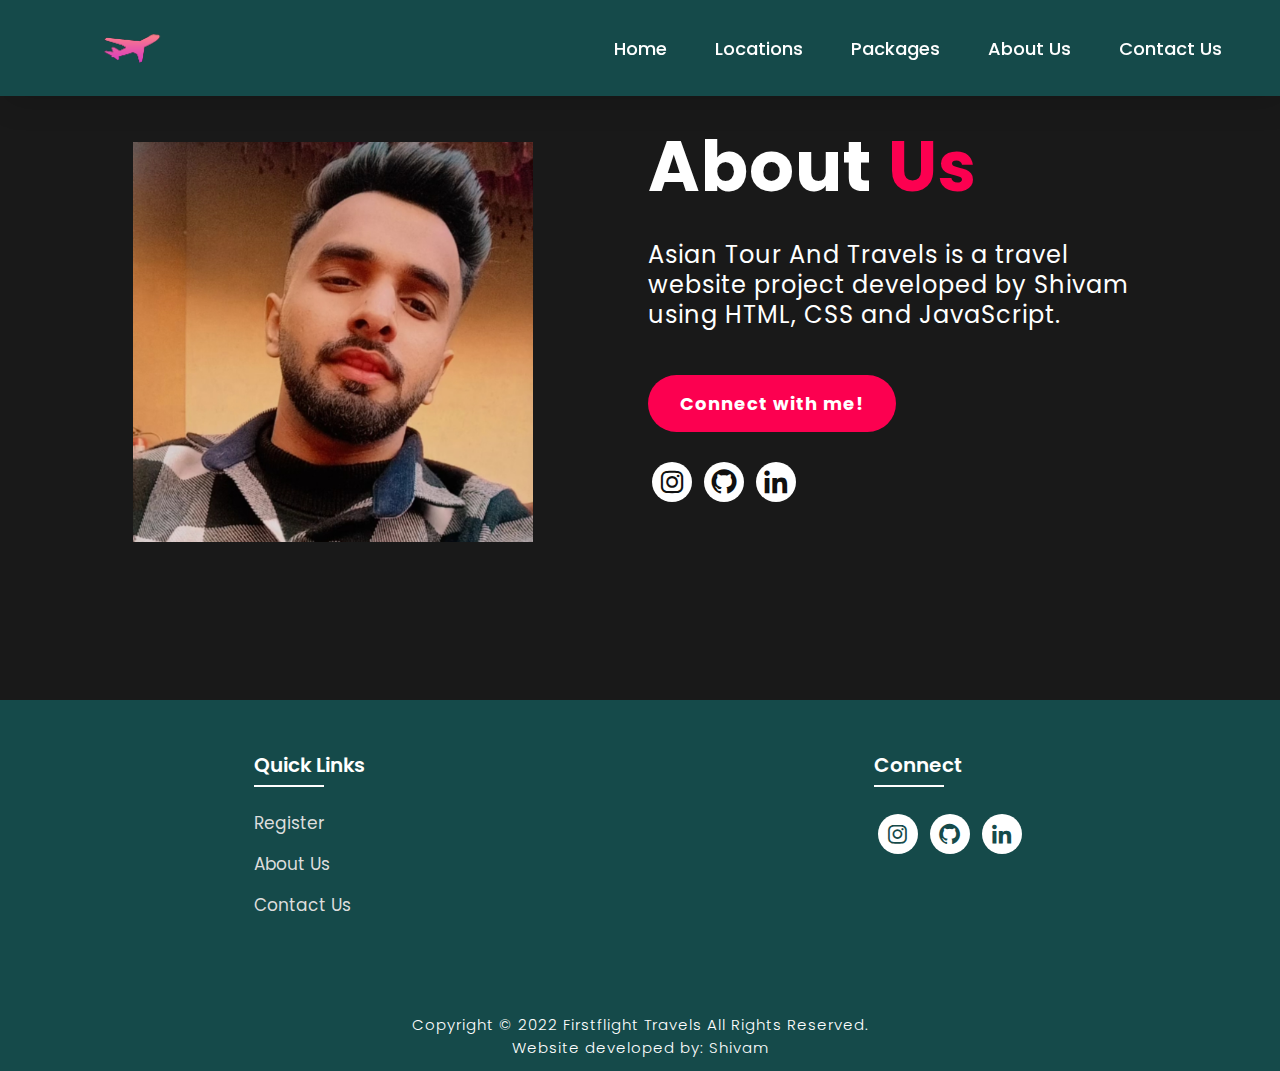
<file: about.html>
<!DOCTYPE html>
<html lang="en">

<head>
    <meta charset="UTF-8">
    <meta http-equiv="X-UA-Compatible" content="IE=edge">
    <meta name="viewport" content="width=device-width, initial-scale=1.0">
    <title>About Us</title>
    <link rel="icon" href="./files/logo.png">
    <link rel="stylesheet" type="text/css" href="css/style.css">
    <link rel="preconnect" href="https://fonts.googleapis.com">
    <link rel="preconnect" href="https://fonts.gstatic.com" crossorigin>
    <link href="https://fonts.googleapis.com/css2?family=Paytone+One&family=Poppins:wght@100;200;300;400;500;600;700;800;900&display=swap" rel="stylesheet">
    <link rel="stylesheet" href="https://unpkg.com/boxicons@latest/css/boxicons.min.css">

</head>

<body class="aboutbody">
    <nav>
        <img src="./files/logo.png" class="logo" alt="Logo" title="FirstFlight Travels">

        <ul class="navbar">
            <li>
                <a href="./index.html">Home</a>
                <a href="./index.html#locations">Locations</a>
                <a href="./index.html#package">Packages</a>
                <a href="./about.html">About Us</a>
                <a href="./contact.html">Contact Us</a>
            </li>
        </ul>
    </nav>

    <section class="about">
        <div class="main">

            <img style="margin-top:5vw ;" src="./files/logo2.jpeg" alt="My Photo">
            <div class="abt-text">
                <h1>About <span>Us</span></h1>
                <p>Asian Tour And Travels is a travel website project developed by Shivam using HTML, CSS and JavaScript.</p>
                <a href="https://www.instagram.com/l___oser_?igsh=MWh3YW9ndjhkdzExdw==" class="connectbtn" target="_blank">Connect with me!</a>

                <div class="connect-section">

                    <div class="social-icons">
                        <a href="https://www.instagram.com/l___oser_?igsh=MWh3YW9ndjhkdzExdw==" target="_blank"><i class='bx bxl-instagram' ></i></a>
                        <a href="https://github.com/Shivam10212001" target="_blank"><i class='bx bxl-github'></i></a>
                        <a href="https://www.linkedin.com/in/shivam-rana-1b92a02a5?utm_source=share&utm_campaign=share_via&utm_content=profile&utm_medium=android_app" target="_blank"><i class='bx bxl-linkedin' ></i></a>
                    </div>
                </div>
            </div>


        </div>


    </section>


    <!-- Footer -->

    <!-- Footer -->

    <section class="footer">
        <div class="foot">
            <div class="footer-content">

                <div class="footlinks">
                    <h4>Quick Links</h4>
                    <ul>
                        <li><a href="./register.html">Register</a></li>
                        <li><a href="./about.html">About Us</a></li>
                        <li><a href="./contact.html">Contact Us</a></li>
                    </ul>
                </div>

                <div class="footlinks">
                    <h4>Connect</h4>
                    <div class="social">
                        <a href="https://www.instagram.com/l___oser_?igsh=MWh3YW9ndjhkdzExdw==" target="_blank"><i class='bx bxl-instagram' ></i></a>
                        <a href="https://github.com/Shivam10212001" target="_blank"><i class='bx bxl-github'></i></a>
                        <a href="https://www.linkedin.com/in/shivam-rana-1b92a02a5?utm_source=share&utm_campaign=share_via&utm_content=profile&utm_medium=android_app" target="_blank"><i class='bx bxl-linkedin' ></i></a>

                    </div>
                </div>

            </div>
        </div>

        <div class="end">
            <p>Copyright © 2022 Firstflight Travels All Rights Reserved.<br>Website developed by: Shivam</p>
        </div>
    </section>

</body>

</html>
</file>
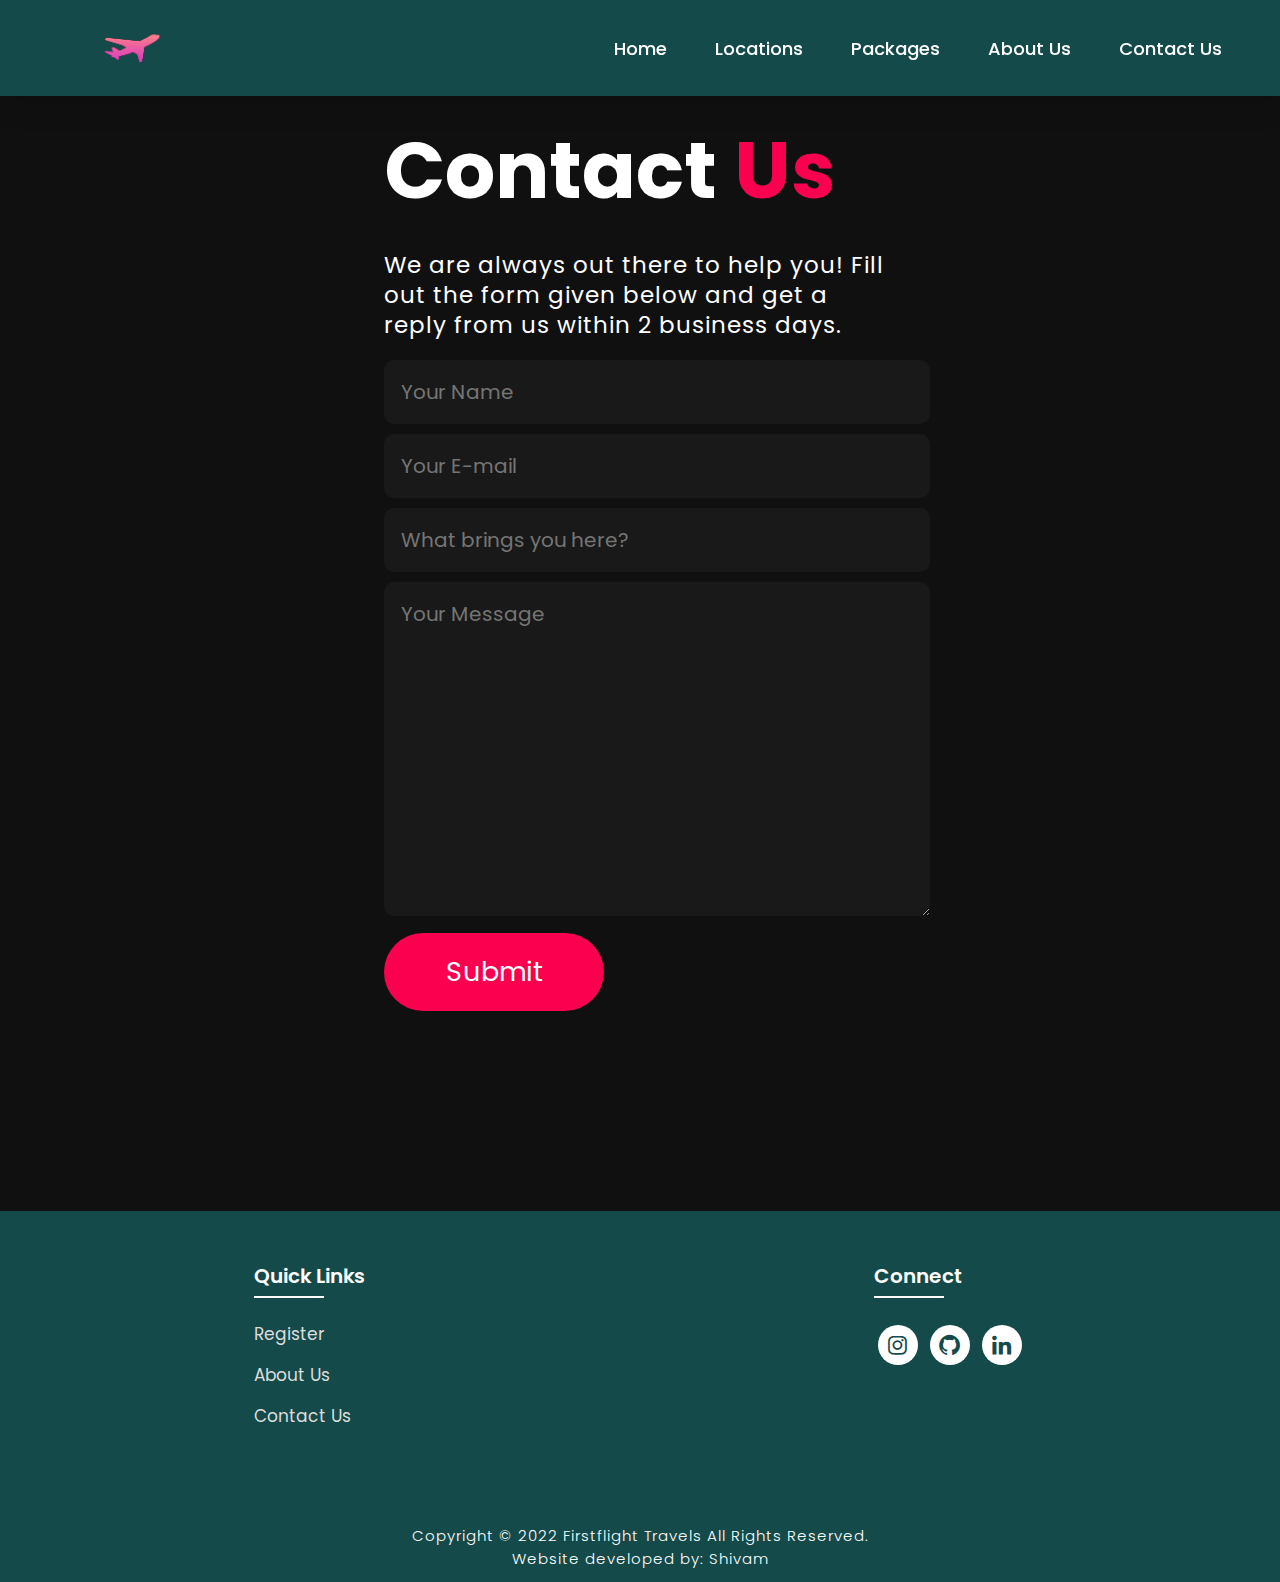
<file: contact.html>
<!DOCTYPE html>
<html lang="en">

<head>
    <meta charset="UTF-8">
    <meta http-equiv="X-UA-Compatible" content="IE=edge">
    <meta name="viewport" content="width=device-width, initial-scale=1.0">
    <title>Contact Us</title>
    <link rel="icon" href="./files/logo.png">
    <link rel="stylesheet" type="text/css" href="css/style.css">
    <link rel="preconnect" href="https://fonts.googleapis.com">
    <link rel="preconnect" href="https://fonts.gstatic.com" crossorigin>
    <link href="https://fonts.googleapis.com/css2?family=Paytone+One&family=Poppins:wght@100;200;300;400;500;600;700;800;900&display=swap" rel="stylesheet">
    <link rel="stylesheet" href="https://unpkg.com/boxicons@latest/css/boxicons.min.css">

</head>

<body class="contactbody">
    <nav>
        <img src="./files/logo.png" class="logo" alt="Logo" title="FirstFlight Travels">

        <ul class="navbar">
            <li>
                <a href="./index.html">Home</a>
                <a href="./index.html#locations">Locations</a>
                <a href="./index.html#package">Packages</a>
                <a href="./about.html">About Us</a>
                <a href="./contact.html">Contact Us</a>
            </li>
        </ul>
    </nav>

    <section class="contact">
        <div class="contact-form">
            <h1>Contact <span>Us</span></h1>
            <p>We are always out there to help you! Fill out the form given below and get a reply from us within 2 business days.</p>
            <form action="">
                <input type="text" name="myname" placeholder="Your Name" required>
                <input type="email" name="email" placeholder="Your E-mail" required>
                <input type="text" name="subject" placeholder="What brings you here?" required>
                <textarea name="message" cols="30" rows="10" placeholder="Your Message" required></textarea>
                <input type="submit" value="Submit" class="submit-btn">
            </form>
        </div>

    </section>

    <!-- Footer -->

    <section class="footer">
        <div class="foot">
            <div class="footer-content">

                <div class="footlinks">
                    <h4>Quick Links</h4>
                    <ul>
                        <li><a href="./register.html">Register</a></li>
                        <li><a href="./about.html">About Us</a></li>
                        <li><a href="./contact.html">Contact Us</a></li>
                    </ul>
                </div>

                <div class="footlinks">
                    <h4>Connect</h4>
                    <div class="social">
                        <a href="https://www.instagram.com/l___oser_?igsh=MWh3YW9ndjhkdzExdw==" target="_blank"><i class='bx bxl-instagram' ></i></a>
                        <a href="https://github.com/Shivam10212001" target="_blank"><i class='bx bxl-github'></i></a>
                        <a href="https://www.linkedin.com/in/shivam-rana-1b92a02a5?utm_source=share&utm_campaign=share_via&utm_content=profile&utm_medium=android_app" target="_blank"><i class='bx bxl-linkedin' ></i></a>

                    </div>
                </div>

            </div>
        </div>

        <div class="end">
            <p>Copyright © 2022 Firstflight Travels All Rights Reserved.<br>Website developed by: Shivam</p>
        </div>
    </section>

</body>

</html>
</file>
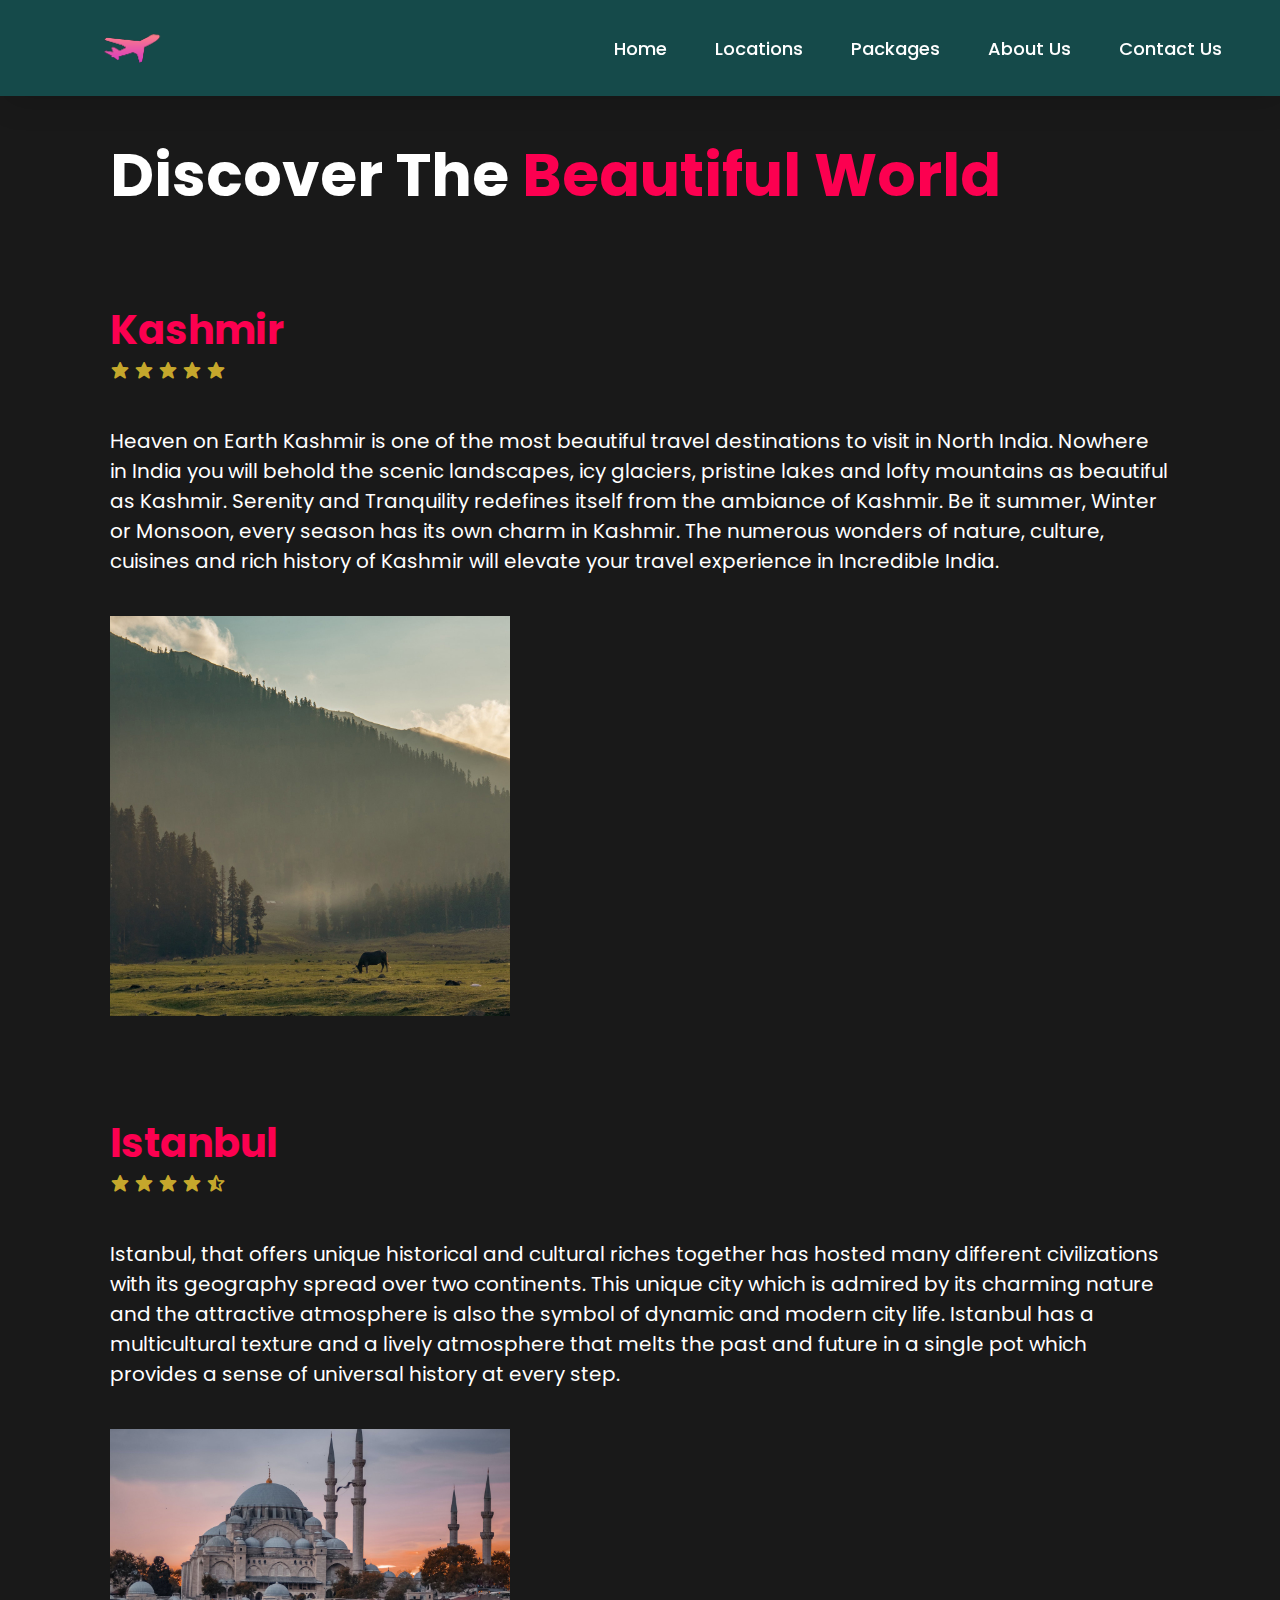
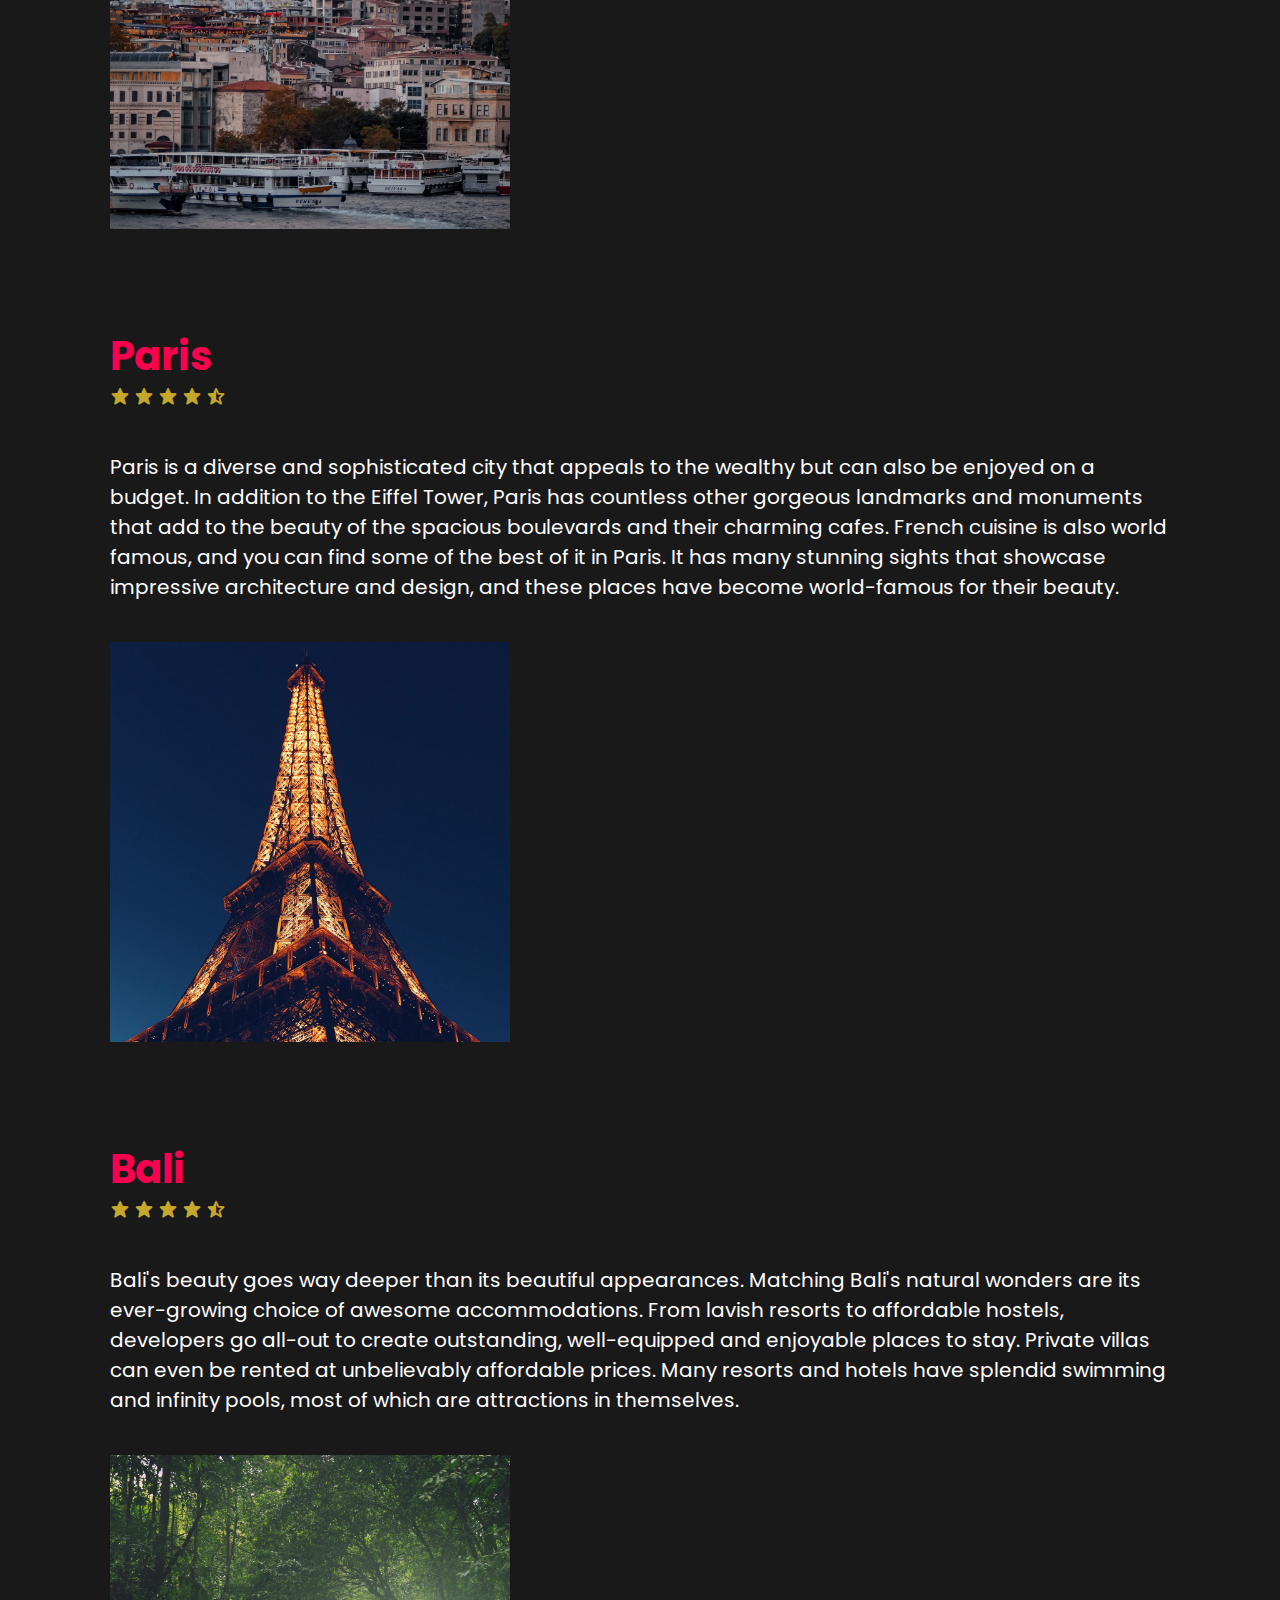
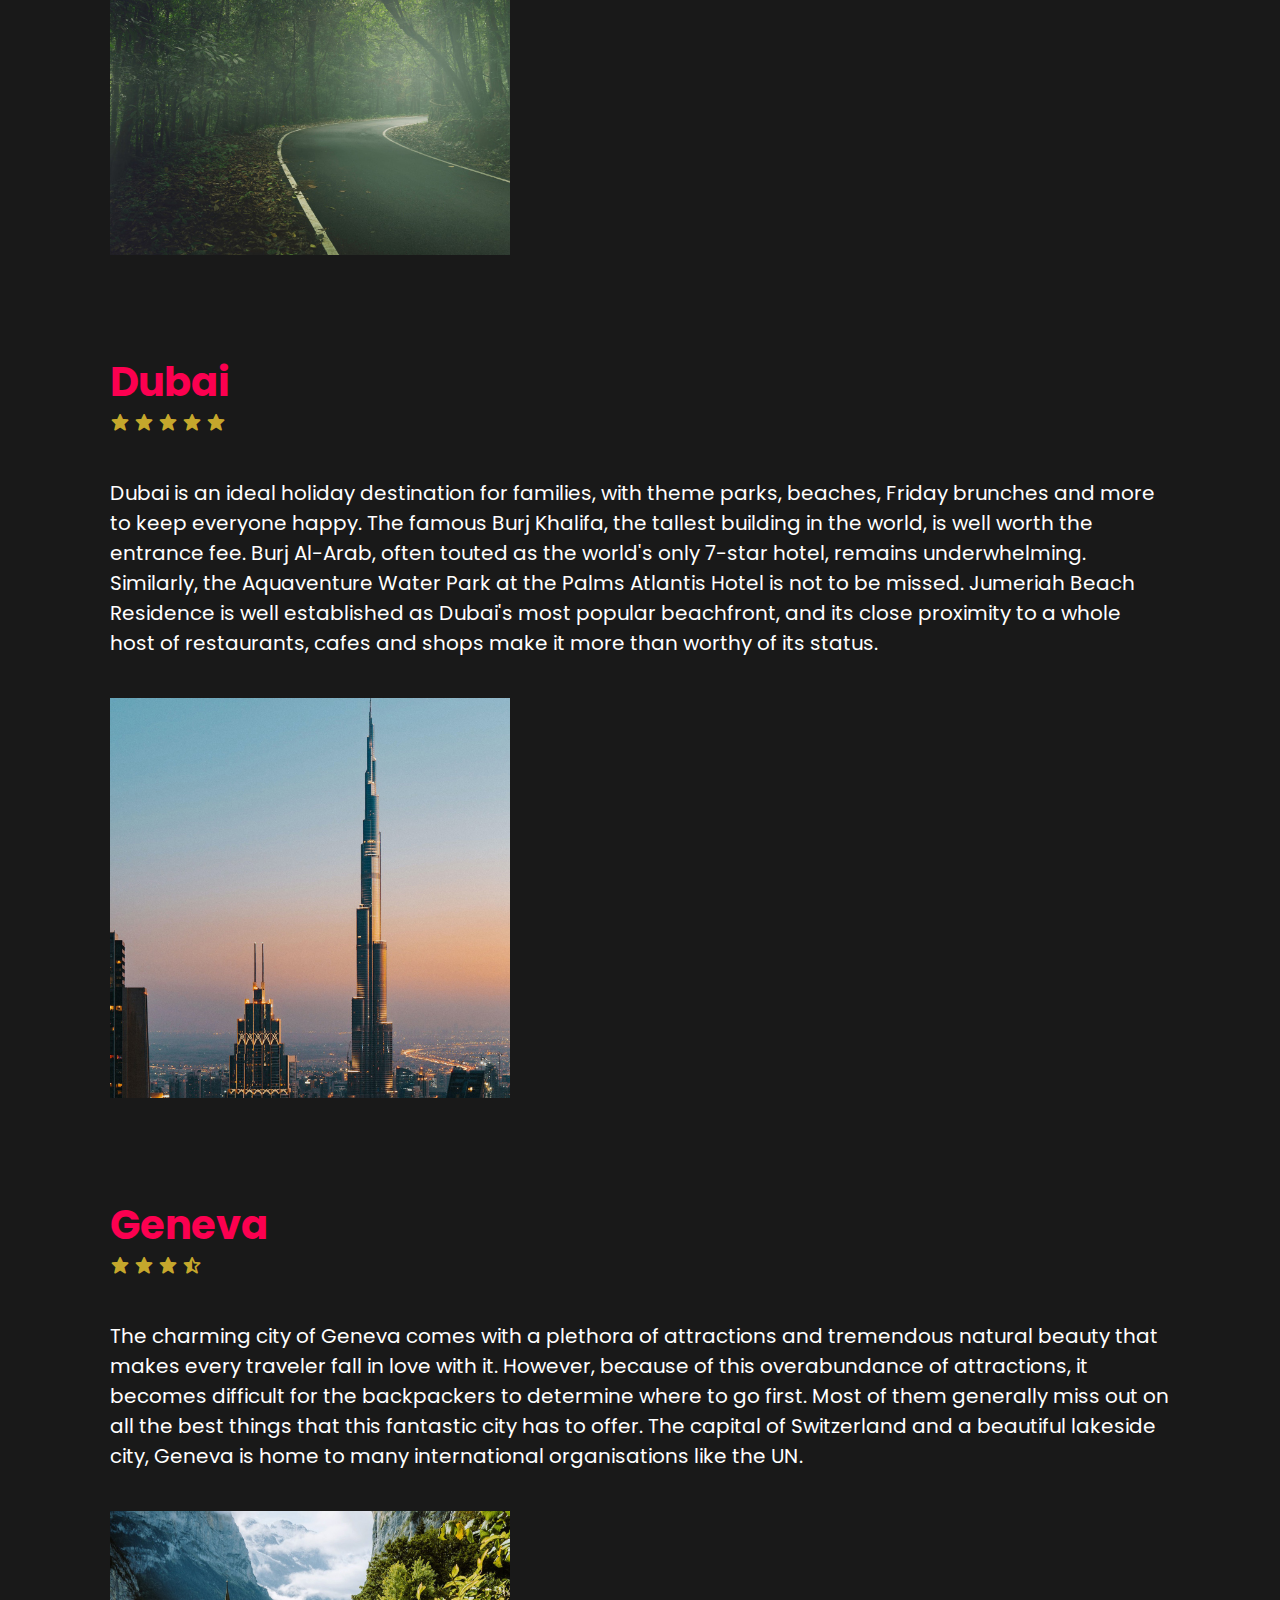
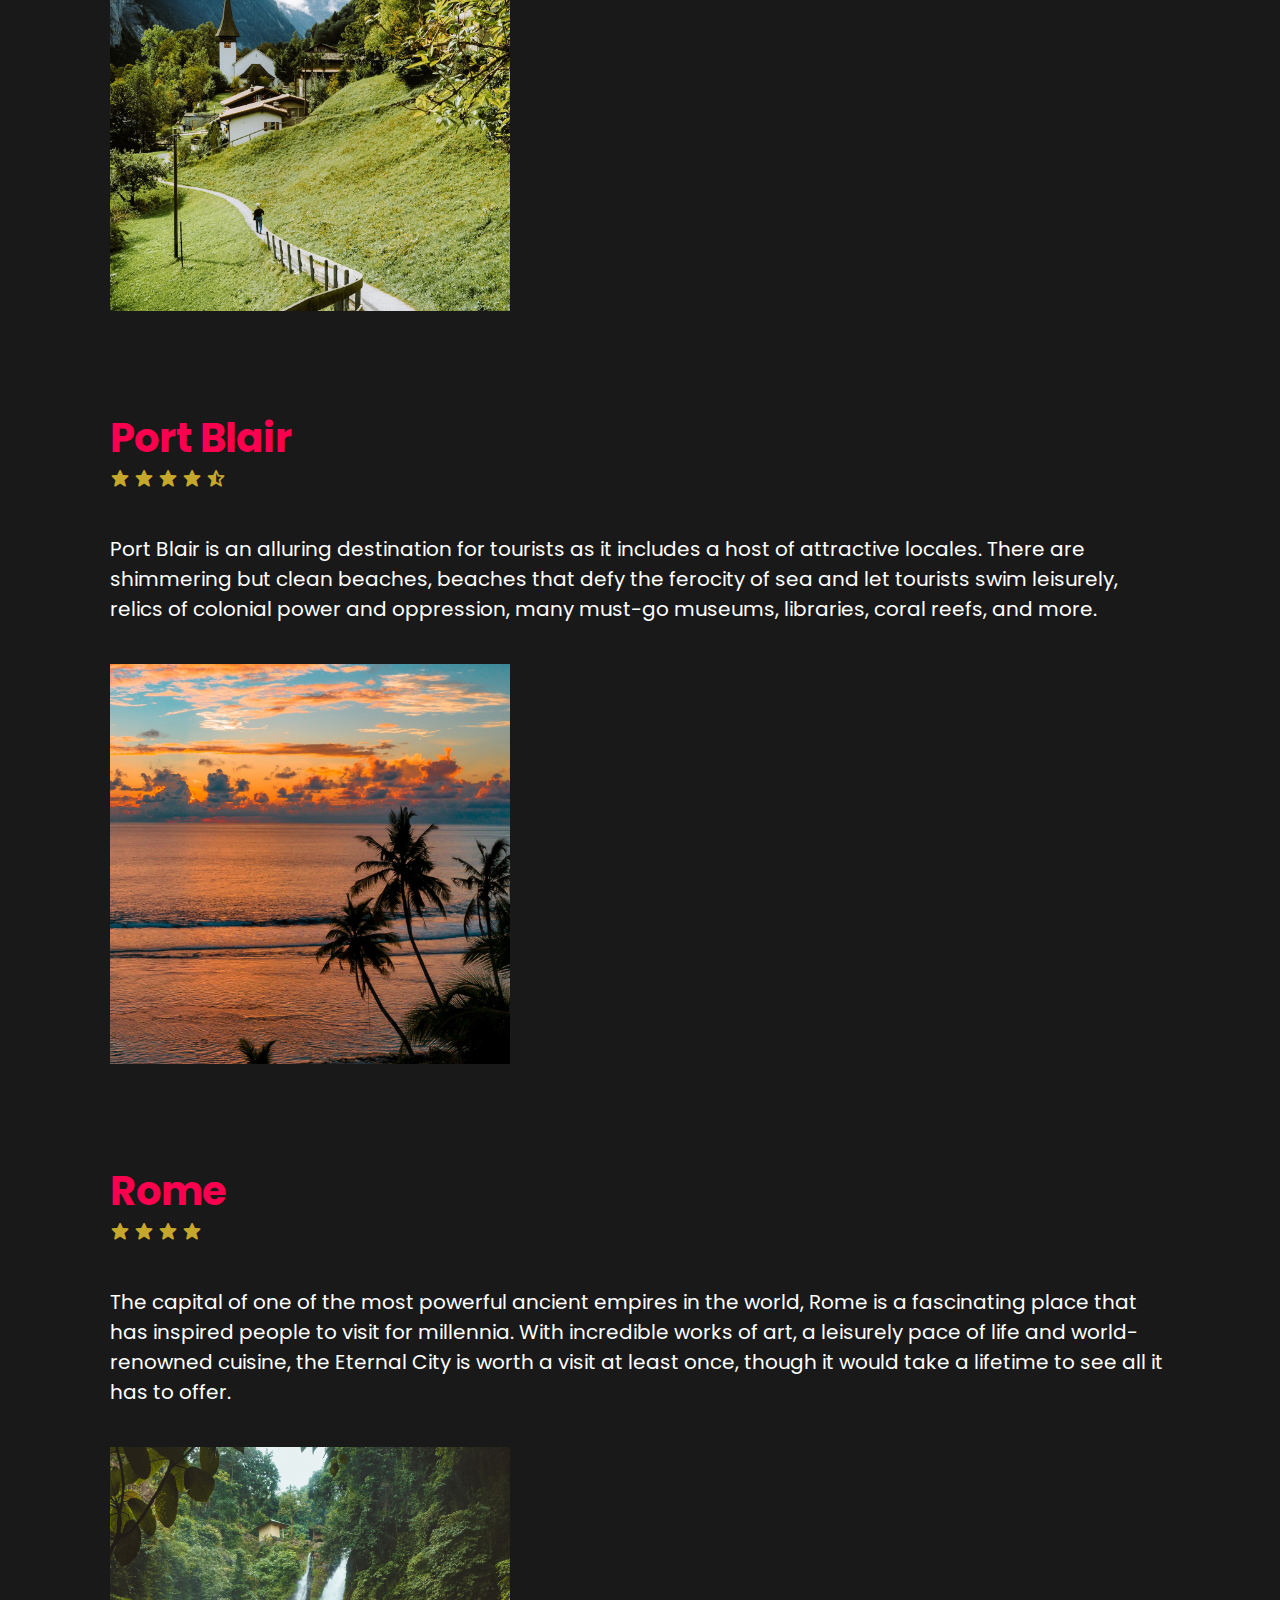
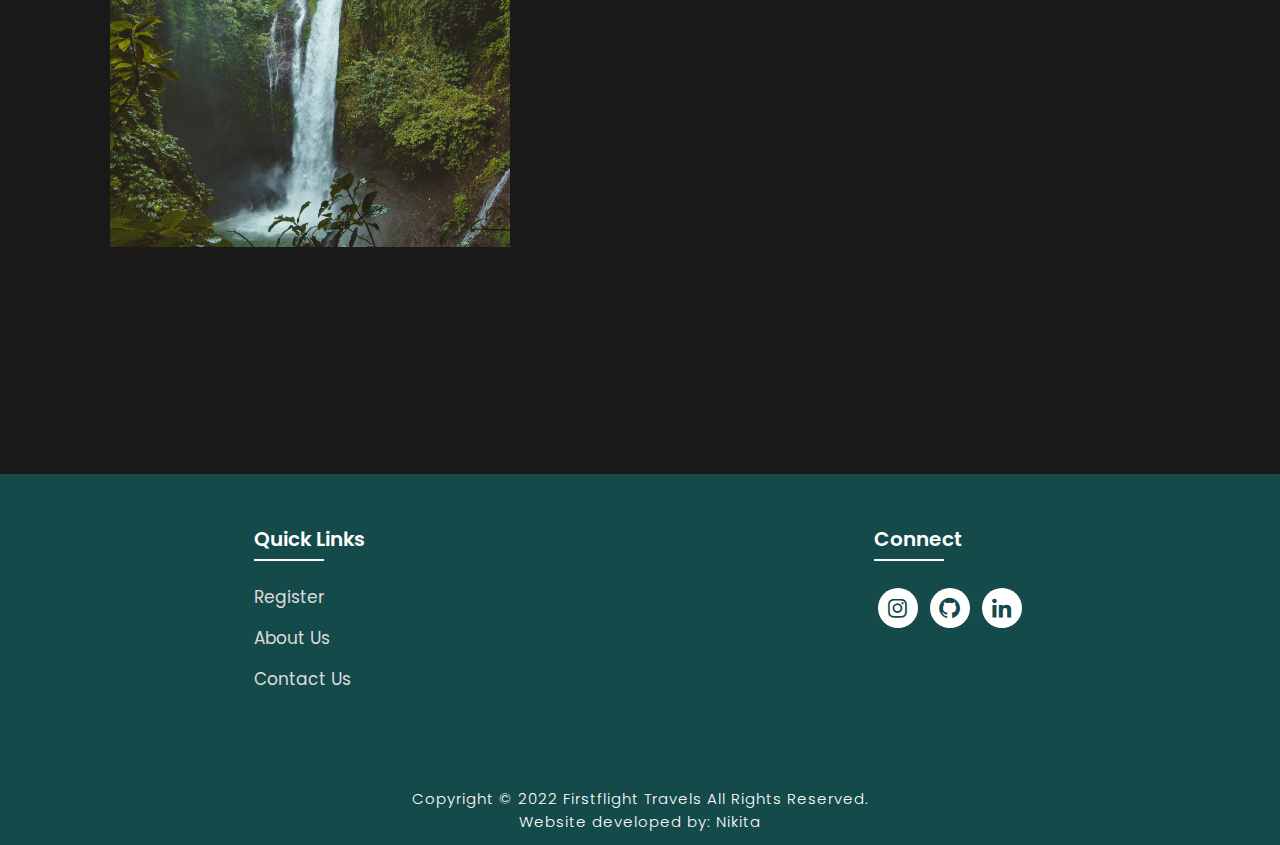
<file: locations.html>
<!DOCTYPE html>
<html lang="en">

<head>
    <meta charset="UTF-8">
    <meta http-equiv="X-UA-Compatible" content="IE=edge">
    <meta name="viewport" content="width=device-width, initial-scale=1.0">
    <title>Travel Destinations</title>
    <link rel="icon" href="./files/logo.png">
    <link rel="stylesheet" type="text/css" href="css/style.css">
    <link rel="preconnect" href="https://fonts.googleapis.com">
    <link rel="preconnect" href="https://fonts.gstatic.com" crossorigin>
    <link href="https://fonts.googleapis.com/css2?family=Paytone+One&family=Poppins:wght@100;200;300;400;500;600;700;800;900&display=swap" rel="stylesheet">
    <link rel="stylesheet" href="https://unpkg.com/boxicons@latest/css/boxicons.min.css">
</head>

<body class="location-body">
    <nav>
        <img src="./files/logo.png" class="logo" alt="Logo" title="FirstFlight Travels">

        <ul class="navbar">
            <li>
                <a href="./index.html">Home</a>
                <a href="./index.html#locations">Locations</a>
                <a href="./index.html#package">Packages</a>
                <a href="./about.html">About Us</a>
                <a href="./contact.html">Contact Us</a>
            </li>
        </ul>
    </nav>
    <section class="location-section">
        <div class="location-heading">
            <h1>Discover The <span>Beautiful World</span></h1>
        </div>
        <div class="location-detail" id="kashmir">
            <h1>Kashmir</h1>
            <div class="stars">
                <a href="#"><i class='bx bxs-star'></i></a>
                <a href="#"><i class='bx bxs-star'></i></a>
                <a href="#"><i class='bx bxs-star'></i></a>
                <a href="#"><i class='bx bxs-star'></i></a>
                <a href="#"><i class='bx bxs-star'></i></a>
            </div>
            <p>Heaven on Earth Kashmir is one of the most beautiful travel destinations to visit in North India. Nowhere in India you will behold the scenic landscapes, icy glaciers, pristine lakes and lofty mountains as beautiful as Kashmir. Serenity and
                Tranquility redefines itself from the ambiance of Kashmir. Be it summer, Winter or Monsoon, every season has its own charm in Kashmir. The numerous wonders of nature, culture, cuisines and rich history of Kashmir will elevate your travel
                experience in Incredible India.</p>
            <div class="location-img">
                <img src="./files/t1.jpg" alt="">
            </div>
        </div>

        <div class="location-detail" id="istanbul">
            <h1>Istanbul</h1>
            <div class="stars">
                <a href="#"><i class='bx bxs-star'></i></a>
                <a href="#"><i class='bx bxs-star'></i></a>
                <a href="#"><i class='bx bxs-star'></i></a>
                <a href="#"><i class='bx bxs-star'></i></a>
                <a href="#"><i class='bx bxs-star-half'></i></a>
            </div>
            <p>Istanbul, that offers unique historical and cultural riches together has hosted many different civilizations with its geography spread over two continents. This unique city which is admired by its charming nature and the attractive atmosphere
                is also the symbol of dynamic and modern city life. Istanbul has a multicultural texture and a lively atmosphere that melts the past and future in a single pot which provides a sense of universal history at every step.</p>
            <div class="location-img">
                <img src="./files/t2.jpg" alt="">
            </div>
        </div>

        <div class="location-detail" id="paris">
            <h1>Paris</h1>
            <div class="stars">
                <a href="#"><i class='bx bxs-star'></i></a>
                <a href="#"><i class='bx bxs-star'></i></a>
                <a href="#"><i class='bx bxs-star'></i></a>
                <a href="#"><i class='bx bxs-star'></i></a>
                <a href="#"><i class='bx bxs-star-half'></i></a>
            </div>
            <p>Paris is a diverse and sophisticated city that appeals to the wealthy but can also be enjoyed on a budget. In addition to the Eiffel Tower, Paris has countless other gorgeous landmarks and monuments that add to the beauty of the spacious boulevards
                and their charming cafes. French cuisine is also world famous, and you can find some of the best of it in Paris. It has many stunning sights that showcase impressive architecture and design, and these places have become world-famous for
                their beauty.</p>
            <div class="location-img">
                <img src="./files/t3.jpg" alt="">
            </div>
        </div>

        <div class="location-detail" id="bali">
            <h1>Bali</h1>
            <div class="stars">
                <a href="#"><i class='bx bxs-star'></i></a>
                <a href="#"><i class='bx bxs-star'></i></a>
                <a href="#"><i class='bx bxs-star'></i></a>
                <a href="#"><i class='bx bxs-star'></i></a>
                <a href="#"><i class='bx bxs-star-half'></i></a>
            </div>
            <p>Bali's beauty goes way deeper than its beautiful appearances. Matching Bali's natural wonders are its ever-growing choice of awesome accommodations. From lavish resorts to affordable hostels, developers go all-out to create outstanding, well-equipped
                and enjoyable places to stay. Private villas can even be rented at unbelievably affordable prices. Many resorts and hotels have splendid swimming and infinity pools, most of which are attractions in themselves.</p>
            <div class="location-img">
                <img src="./files/t4.jpg" alt="">
            </div>
        </div>

        <div class="location-detail" id="dubai">
            <h1>Dubai</h1>
            <div class="stars">
                <a href="#"><i class='bx bxs-star'></i></a>
                <a href="#"><i class='bx bxs-star'></i></a>
                <a href="#"><i class='bx bxs-star'></i></a>
                <a href="#"><i class='bx bxs-star'></i></a>
                <a href="#"><i class='bx bxs-star'></i></a>
            </div>
            <p>Dubai is an ideal holiday destination for families, with theme parks, beaches, Friday brunches and more to keep everyone happy. The famous Burj Khalifa, the tallest building in the world, is well worth the entrance fee. Burj Al-Arab, often
                touted as the world's only 7-star hotel, remains underwhelming. Similarly, the Aquaventure Water Park at the Palms Atlantis Hotel is not to be missed. Jumeriah Beach Residence is well established as Dubai's most popular beachfront, and
                its close proximity to a whole host of restaurants, cafes and shops make it more than worthy of its status.</p>
            <div class="location-img">
                <img src="./files/t5.jpg" alt="">
            </div>
        </div>

        <div class="location-detail" id="geneva">
            <h1>Geneva</h1>
            <div class="stars">
                <a href="#"><i class='bx bxs-star'></i></a>
                <a href="#"><i class='bx bxs-star'></i></a>
                <a href="#"><i class='bx bxs-star'></i></a>
                <a href="#"><i class='bx bxs-star-half'></i></a>
            </div>
            <p>The charming city of Geneva comes with a plethora of attractions and tremendous natural beauty that makes every traveler fall in love with it. However, because of this overabundance of attractions, it becomes difficult for the backpackers
                to determine where to go first. Most of them generally miss out on all the best things that this fantastic city has to offer. The capital of Switzerland and a beautiful lakeside city, Geneva is home to many international organisations
                like the UN.</p>
            <div class="location-img">
                <img src="./files/t6.jpg" alt="">
            </div>
        </div>

        <div class="location-detail" id="port-blair">
            <h1>Port Blair</h1>
            <div class="stars">
                <a href="#"><i class='bx bxs-star'></i></a>
                <a href="#"><i class='bx bxs-star'></i></a>
                <a href="#"><i class='bx bxs-star'></i></a>
                <a href="#"><i class='bx bxs-star'></i></a>
                <a href="#"><i class='bx bxs-star-half'></i></a>
            </div>
            <p>Port Blair is an alluring destination for tourists as it includes a host of attractive locales. There are shimmering but clean beaches, beaches that defy the ferocity of sea and let tourists swim leisurely, relics of colonial power and oppression,
                many must-go museums, libraries, coral reefs, and more.</p>
            <div class="location-img">
                <img src="./files/t7.jpg" alt="">
            </div>
        </div>

        <div class="location-detail" id="rome">
            <h1>Rome</h1>
            <div class="stars">
                <a href="#"><i class='bx bxs-star'></i></a>
                <a href="#"><i class='bx bxs-star'></i></a>
                <a href="#"><i class='bx bxs-star'></i></a>
                <a href="#"><i class='bx bxs-star'></i></a>
            </div>
            <p>The capital of one of the most powerful ancient empires in the world, Rome is a fascinating place that has inspired people to visit for millennia. With incredible works of art, a leisurely pace of life and world-renowned cuisine, the Eternal
                City is worth a visit at least once, though it would take a lifetime to see all it has to offer.</p>
            <div class="location-img">
                <img src="./files/t8.jpg" alt="">
            </div>
        </div>
    </section>
    <!-- Footer -->

    <section class="footer">
        <div class="foot">
            <div class="footer-content">

                <div class="footlinks">
                    <h4>Quick Links</h4>
                    <ul>
                        <li><a href="./register.html">Register</a></li>
                        <li><a href="./about.html">About Us</a></li>
                        <li><a href="./contact.html">Contact Us</a></li>
                    </ul>
                </div>

                <div class="footlinks">
                    <h4>Connect</h4>
                    <div class="social">
                        <a href="https://www.instagram.com/l___oser_?igsh=MWh3YW9ndjhkdzExdw==" target="_blank"><i class='bx bxl-instagram' ></i></a>
                        <a href="https://github.com/Shivam10212001" target="_blank"><i class='bx bxl-github'></i></a>
                        <a href="https://www.linkedin.com/in/shivam-rana-1b92a02a5?utm_source=share&utm_campaign=share_via&utm_content=profile&utm_medium=android_app" target="_blank"><i class='bx bxl-linkedin' ></i></a>

                    </div>
                </div>

            </div>
        </div>

        <div class="end">
            <p>Copyright © 2022 Firstflight Travels All Rights Reserved.<br>Website developed by: Nikita</p>
        </div>
    </section>

</body>

</html>
</file>
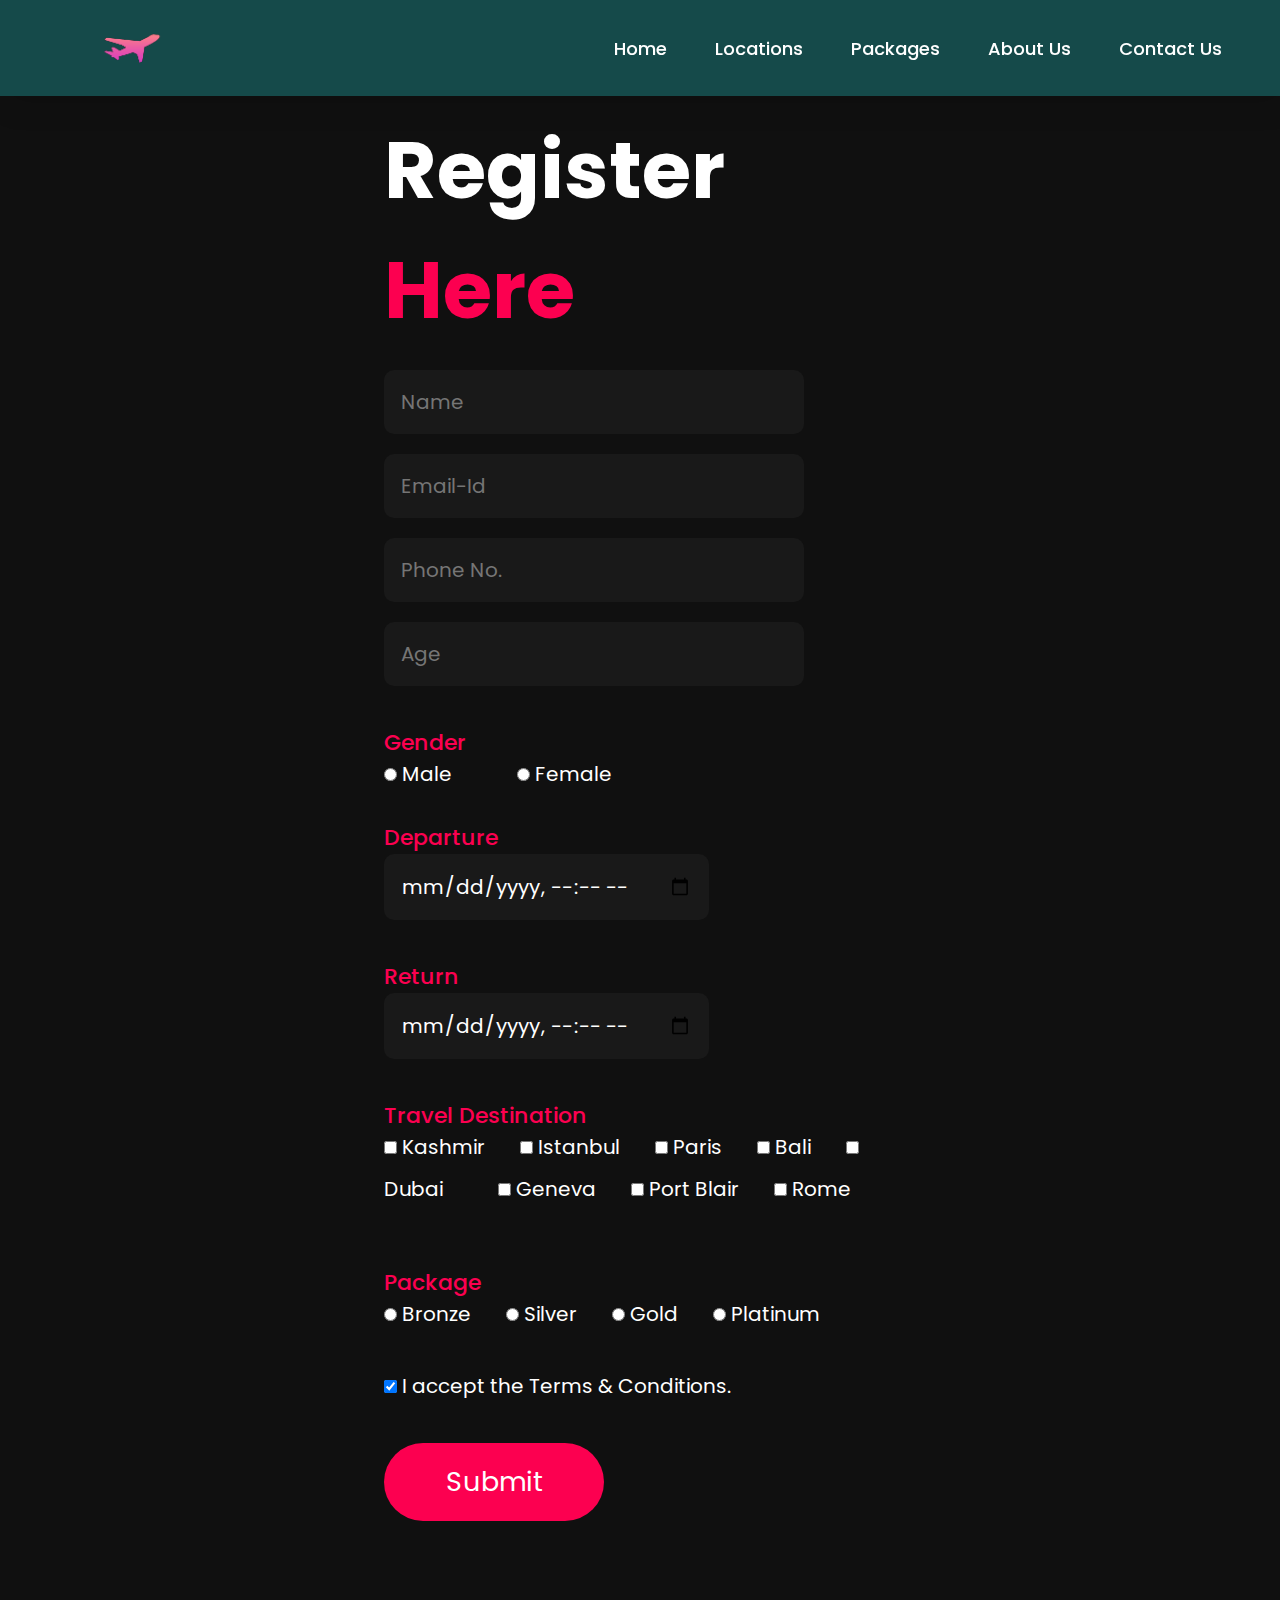
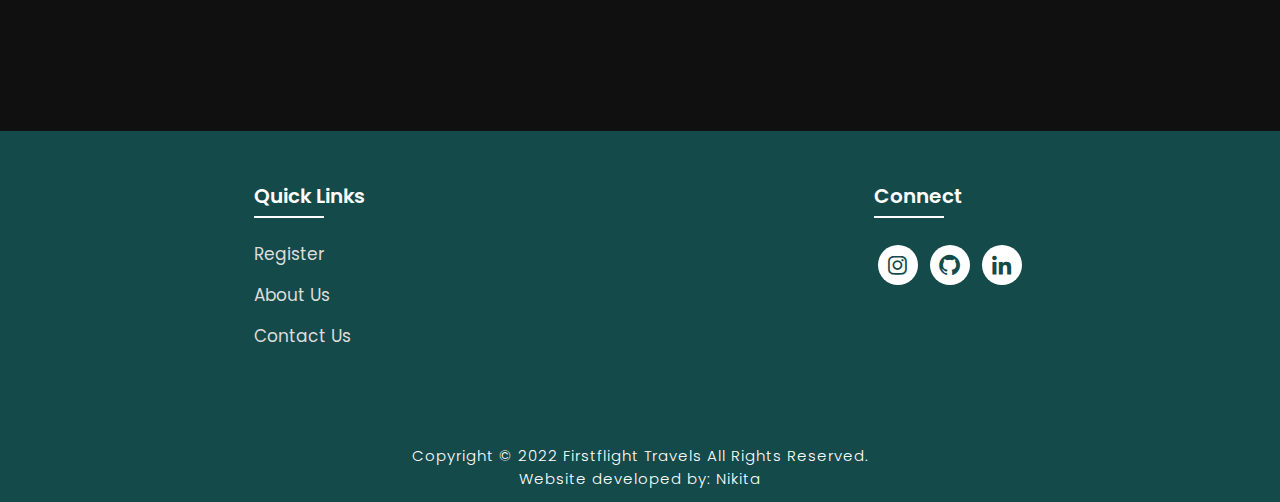
<file: register.html>
<!DOCTYPE html>
<html lang="en">

<head>
    <meta charset="UTF-8">
    <meta http-equiv="X-UA-Compatible" content="IE=edge">
    <meta name="viewport" content="width=device-width, initial-scale=1.0">
    <title>Register Here</title>
    <link rel="icon" href="./files/logo.png">
    <link rel="stylesheet" type="text/css" href="css/style.css">
    <link rel="preconnect" href="https://fonts.googleapis.com">
    <link rel="preconnect" href="https://fonts.gstatic.com" crossorigin>
    <link href="https://fonts.googleapis.com/css2?family=Paytone+One&family=Poppins:wght@100;200;300;400;500;600;700;800;900&display=swap" rel="stylesheet">
    <link rel="stylesheet" href="https://unpkg.com/boxicons@latest/css/boxicons.min.css">
</head>

<body class="register-body">

    <nav>
        <img src="./files/logo.png" class="logo" alt="Logo" title="FirstFlight Travels">

        <ul class="navbar">
            <li>
                <a href="./index.html">Home</a>
                <a href="./index.html#locations">Locations</a>
                <a href="./index.html#package">Packages</a>
                <a href="./about.html">About Us</a>
                <a href="./contact.html">Contact Us</a>
            </li>
        </ul>
    </nav>

    <section class="registration">
        <div class="register-form">
            <h1>Register <span>Here</span></h1>
            <form action="" onsubmit="return validateform()">

                <input type="text" name="myname1" placeholder="Name" id="name" required>
                <input type="email" name="myemail" placeholder="Email-Id" id="" required>
                <input type="tel" name="myphone" placeholder="Phone No." id="phonenum" required>
                <input type="number" name="myage" placeholder="Age" id="" required>
                <h4>Gender</h4>
                <input type="radio" name="mygender" id="" required> Male &nbsp; &nbsp; &nbsp; &nbsp; &nbsp; &nbsp;
                <input type="radio" name="mygender" id=""> Female
                <h4>Departure</h4>
                <input type="datetime-local" name="departuredate" id="" required>
                <h4>Return</h4>
                <input type="datetime-local" name="returndate" id="" required>
                <h4>Travel Destination</h4>
                <input type="checkbox" name="td" id=""> Kashmir &nbsp; &nbsp; &nbsp;
                <input type="checkbox" name="td" id=""> Istanbul &nbsp; &nbsp; &nbsp;
                <input type="checkbox" name="td" id=""> Paris &nbsp; &nbsp; &nbsp;
                <input type="checkbox" name="td" id=""> Bali &nbsp; &nbsp; &nbsp;
                <input type="checkbox" name="td" id=""> Dubai &nbsp; &nbsp; &nbsp; &nbsp; &nbsp;
                <input type="checkbox" name="td" id=""> Geneva &nbsp; &nbsp; &nbsp;
                <input type="checkbox" name="td" id=""> Port Blair &nbsp; &nbsp; &nbsp;
                <input type="checkbox" name="td" id=""> Rome &nbsp; &nbsp; &nbsp;
                <br> <br>
                <h4>Package</h4>
                <input type="radio" name="locations" id="loc1" required> Bronze &nbsp; &nbsp; &nbsp;
                <input type="radio" name="locations" id="loc1"> Silver &nbsp; &nbsp; &nbsp;
                <input type="radio" name="locations" id="loc1"> Gold &nbsp; &nbsp; &nbsp;
                <input type="radio" name="locations" id="loc1"> Platinum &nbsp; &nbsp; &nbsp;
                <br> <br>
                <input type="checkbox" name="t&c" id="" checked required> I accept the Terms & Conditions.
                <br> <br>
                <input type="submit" value="Submit" class="submitbtn">

            </form>
        </div>
    </section>

    <!-- Footer -->

    <section class="footer">
        <div class="foot">
            <div class="footer-content">

                <div class="footlinks">
                    <h4>Quick Links</h4>
                    <ul>
                        <li><a href="./register.html">Register</a></li>
                        <li><a href="./about.html">About Us</a></li>
                        <li><a href="./contact.html">Contact Us</a></li>
                    </ul>
                </div>

                <div class="footlinks">
                    <h4>Connect</h4>
                    <div class="social">
                        <a href="https://www.instagram.com/l___oser_?igsh=MWh3YW9ndjhkdzExdw==" target="_blank"><i class='bx bxl-instagram' ></i></a>
                        <a href="https://github.com/Shivam10212001" target="_blank"><i class='bx bxl-github'></i></a>
                        <a href="https://www.linkedin.com/in/shivam-rana-1b92a02a5?utm_source=share&utm_campaign=share_via&utm_content=profile&utm_medium=android_app" target="_blank"><i class='bx bxl-linkedin' ></i></a>
                    </div>
                </div>

            </div>
        </div>

        <div class="end">
            <p>Copyright © 2022 Firstflight Travels All Rights Reserved.<br>Website developed by: Nikita</p>
        </div>
    </section>

    <!-- Javascript -->
    <script>
        function validateform() {
            var tel = document.getElementById("phonenum").value;

            if (tel.length < 10) {
                alert("Phone number must be of atleast 10 digits!");
                return false;
            } else if (isNaN(tel)) {
                alert("Phone number should not include character!");
                return false;
            }
            return true;
        }
    </script>

</body>

</html>
</file>
<file: css/style.css>
* {
    padding: 0;
    margin: 0;
    box-sizing: border;
    font-family: 'Poppins', sans-serif;
    text-decoration: none;
    list-style: none;
    scroll-behavior: smooth;
}

html {
    scroll-behavior: smooth;
}


/* Home page */

.banner {
    width: 100%;
    height: 100vh;
    overflow: hidden;
    display: flex;
    justify-content: center;
    align-items: center;
}

.banner video {
    position: absolute;
    top: 0;
    left: 0;
    object-fit: cover;
    width: 100%;
    height: 100%;
    pointer-events: none;
}

.content {
    position: relative;
    z-index: 1;
    width: 100%;
    height: 100vh;
    background-image: linear-gradient(rgba(1, 0, 5, 0.3), rgba(4, 1, 17, 0.3));
}

nav {
    width: 100%;
    position: fixed;
    background-color: rgb(21, 74, 74);
    box-shadow: 5px 5px 30px rgba(0, 0, 0, 15%);
    display: flex;
    align-items: center;
    justify-content: space-between;
}

nav .logo {
    width: 60px;
    margin: 2vh;
    margin-left: 8%;
}

nav ul li {
    list-style: none;
    display: inline-block;
    margin-left: 40px;
}

.navbar {
    display: flex;
    margin-right: 4vh;
}

.navbar a {
    color: white;
    font-size: 18px;
    padding: 10px 22px;
    border-radius: 4px;
    font-weight: 500;
    text-decoration: none;
    transition: ease 0.40s;
}

.navbar a:hover,
.navbar a.active {
    background: white;
    color: black;
    box-shadow: 5px 10px 30px rgb(85 85 85 / 20%);
    border-radius: 5px;
}

nav ul li a {
    text-decoration: none;
    color: rgb(255, 255, 255);
    font-size: 17px;
}

.title {
    text-decoration: none;
    /* display: inline-block; */
    font-size: 4vh;
    color: rgb(255, 255, 255);
    padding: 14px 17px;
    margin-top: 32vh;
    text-align: center;
    vertical-align: center;
}

.title h1 {
    font-size: 10vh;
    text-shadow: 2px black;
    transition: ease 0.3s;
}

.title h1:hover {
    color: transparent;
    -webkit-text-stroke: 1px white;
}

.button {
    display: inline-block;
    margin-top: 5vh;
    font-size: 25px;
    padding: 10px 30px;
    color: rgb(21, 74, 74);
    /* background-color:rgb(164, 44, 44); */
    background-color: white;
    border-radius: 20px;
    text-decoration: none;
    transition: ease 0.30s;
}

.button:hover {
    transform: scale(1.1);
    color: white;
    background-color: rgb(21, 74, 74);
    /* border: 2px solid rgb(42, 37, 68); */
    box-shadow: 5px 10px 30px rgba(0, 0, 0, 0.4);
    padding: 10px 30px;
}


/* Services */

.text h2 {
    font-size: 40px;
    font-weight: 650;
    margin-top: 40px;
    margin-bottom: 10px;
    line-height: 2;
    text-align: center;
}

.rowitems {
    display: grid;
    grid-template-columns: repeat(auto-fit, minmax(100px, auto));
    gap: 25px;
    align-items: center;
    text-align: center;
    margin-top: 20px;
    margin-left: 30px;
    margin-right: 30px;
    margin-bottom: 10px;
}

.container-box {
    border: 1px solid #d3d3d3;
    border-radius: 5px;
    padding: 50px 10px;
    transition: all 0.7s ease 0s;
    cursor: pointer;
}

.container-image img {
    height: 100px;
    width: 100px;
    padding: 10px;
    margin-bottom: 15px;
}

.container-box h4 {
    font-size: 20px;
    margin-bottom: 5px;
    font-weight: 550;
}

.container-box p {
    font-size: 16px;
    color: #808080;
}

.container-box:hover {
    transform: translateX(3px);
    box-shadow: 5px 20px 50px rgba(78, 78, 78, 0.1);
    border: 1px solid transparent;
    border-radius: 0px;
}


/* Packages */

.package-title {
    text-align: center;
}

.package-title h2 {
    font-size: 40px;
    font-weight: 650;
    padding-top: 75px;
    padding-bottom: 10px;
    line-height: 2;
}

.package-content {
    display: flex;
    justify-content: space-around;
    flex-wrap: wrap;
}

.image {
    position: relative;
    transition: all 0.3s cubic-bezier(0.445, 0.05, 0.55, 0.95);
    cursor: pointer;
    filter: brightness(95%);
}

.image img {
    width: 100%;
    height: 500px;
    border-radius: 30px;
}

.image h3 {
    color: white;
    position: absolute;
    font-size: 30px;
    font-weight: 600;
    text-align: center;
    top: 10px;
    right: 20px;
}

.dest-content {
    display: flex;
    flex-wrap: wrap;
    justify-content: space-between;
    align-items: center;
    padding-top: 15px;
    margin-bottom: 50px;
}

.location h4 {
    font-size: 25px;
    letter-spacing: 1px;
    font-weight: 600;
    margin-bottom: 2px;
}

.pac-details li {
    font-size: 19px;
    color: #4c4c4c;
    margin-left: 15px;
    margin-bottom: 2px;
    list-style-type: disc;
}

.image:hover {
    filter: brightness(120%);
    transform: scale(1.03);
}


/* Locations */

.location-content {
    display: flex;
    justify-content: space-around;
    flex-wrap: wrap;
}

.col-content {
    position: relative;
    filter: brightness(95%);
    transition: all 0.3s cubic-bezier(0.445, 0.05, 0.55, 0.95);
}

.col-content img {
    margin-bottom: 40px;
    height: 500px;
    border-radius: 27px;
    width: 100%;
}

.col-content h5 {
    position: absolute;
    font-size: 25px;
    color: white;
    font-weight: 500;
    left: 20px;
    bottom: 105px;
    cursor: pointer;
}

.col-content p {
    position: absolute;
    font-size: 20px;
    color: white;
    left: 20px;
    bottom: 80px;
    cursor: pointer;
}

.col-content:hover {
    filter: brightness(120%);
    transform: scale(1.03);
    cursor: pointer;
}


/* Newsletter */

.newsletter {
    display: flex;
    flex-wrap: wrap;
    align-items: center;
    justify-content: space-around;
}

.newstext h2 {
    margin-top: 100px;
    font-size: 38px;
}

.newstext p {
    font-size: 20px;
    color: #4c4c4c;
}

.newsletter form {
    margin-top: 100px;
    width: 100%;
    position: relative;
}

.newsletter form input:first-child {
    display: inline-block;
    width: 300px;
    font-size: 17px;
    outline: none;
    border: none;
    border-radius: 20px;
    padding: 20px 150px 20px 30px;
    box-shadow: 5px 10px 30px rgb(85 85 85 / 20%);
}

.newsletter form input:last-child {
    display: inline-block;
    position: absolute;
    outline: none;
    border: 2px solid transparent;
    border-radius: 20px;
    color: white;
    background-color: rgb(21, 74, 74);
    padding: 14px 30px;
    cursor: pointer;
    font-size: 17px;
    font-weight: 450;
    top: 6px;
    right: 6px;
    transition: ease 0.30s;
}

.newsletter form input:last-child:hover {
    border: 2px solid rgb(21, 74, 74);
    background-color: white;
    color: rgb(21, 74, 74);
}


/* Footer */

.footer {
    margin-top: 80px;
    background-color: rgb(21, 74, 74);
}

.foot {
    padding: 20px 0;
}

.footer-content {
    display: flex;
    flex-wrap: wrap;
    justify-content: space-around;
}

.footlinks h4 {
    margin-top: 30px;
    font-size: 20px;
    font-weight: 600;
    color: white;
    margin-bottom: 30px;
    position: relative;
}

.footlinks h4::before {
    content: "";
    position: absolute;
    height: 2px;
    width: 70px;
    left: 0;
    bottom: -7px;
    background: white;
}

.footlinks ul li {
    margin-bottom: 15px;
}

.footlinks ul li a {
    font-size: 17px;
    color: #dddddd;
    display: block;
    transition: ease 0.30s;
}

.footlinks ul li a:hover {
    transform: translate(6px);
    color: white;
}

.social a {
    font-size: 25px;
    margin: 4px;
    height: 40px;
    width: 40px;
    color: rgb(21, 74, 74);
    background-color: white;
    display: inline-flex;
    justify-content: center;
    align-items: center;
    border-radius: 20px;
    transition: ease 0.30s;
}

.social a:hover {
    transform: scale(1.2);
}

.end {
    text-align: center;
    padding-top: 60px;
    padding-bottom: 12px;
}

.end p {
    font-size: 15px;
    color: white;
    letter-spacing: 1px;
    font-weight: 300;
}


/* About Us */

.aboutbody {
    background-color: #191919;
}

.about {
    width: 100%;
    padding: 78px 0px;
}

.about img {
    height: auto;
    width: 400px;
}

.abt-text {
    width: 500px;
}

.abt-text h1 {
    font-size: 70px;
    color: white;
    margin-bottom: 20px;
    letter-spacing: 1px;
}

.abt-text h1 span {
    color: #fc0050;
    letter-spacing: 1px;
}

.abt-text p {
    color: white;
    font-size: 24px;
    margin-bottom: 45px;
    line-height: 30px;
    letter-spacing: 1px;
}

.main {
    width: 1130px;
    max-width: 95%;
    margin: 0 auto;
    display: flex;
    align-items: center;
    justify-content: space-around;
}

.connectbtn {
    display: inline-block;
    background-color: #fc0050;
    font-size: 18px;
    color: white;
    font-weight: bold;
    padding: 13px 30px;
    border-radius: 30px;
    transition: ease 0.4s;
    border: 2px solid transparent;
    letter-spacing: 1px;
}

.connectbtn:hover {
    background-color: transparent;
    border: 2px solid #fc0050;
    transform: scale(1.1);
}

.connect-section {
    margin-top: 26px;
}

.social-icons a {
    height: 40px;
    width: 40px;
    margin: 4px;
    font-size: 30px;
    color: #101010;
    background-color: white;
    border-radius: 20px;
    display: inline-flex;
    justify-content: center;
    align-items: center;
    transition: ease 0.30s;
}

.social-icons a:hover {
    transform: scale(1.2);
}


/* Contact Us */

.contactbody {
    background-color: #101010;
    background-repeat: no-repeat;
    background-size: cover;
}

.contact {
    padding: 110px 30%;
    height: 100%;
    min-height: 100vh;
}

.contact-form h1 {
    font-size: 80px;
    color: white;
    margin-bottom: 20px;
}

.contact-form h1 span {
    color: #fc0050;
}

.contact-form p {
    color: white;
    line-height: 30px;
    letter-spacing: 1px;
    font-size: 23px;
    margin-bottom: 20px;
}

.contact-form form input,
form textarea {
    width: 100%;
    padding: 17px;
    border: none;
    outline: none;
    background-color: #191919;
    font-size: 20px;
    color: white;
    margin-bottom: 10px;
    border-radius: 10px;
}

.contact-form form .submit-btn {
    display: inline-block;
    background-color: #fc0050;
    font-size: 27px;
    font-weight: 600px;
    border: 2px solid transparent;
    border-radius: 40px;
    width: 220px;
    cursor: pointer;
    transition: ease 0.30s;
}

.contact-form form .submit-btn:hover {
    border: 2px solid #fc0050;
    background-color: transparent;
    transform: scale(1.1);
}


/* Registration Form */

.register-body {
    background-color: #101010;
    background-repeat: no-repeat;
    background-size: cover;
}

.registration {
    padding: 110px 30%;
    height: 100%;
    min-height: 100vh;
}

.register-form h1 {
    font-size: 80px;
    color: white;
    margin-bottom: 20px;
}

.register-form h1 span {
    color: #fc0050;
}

.register-form {
    color: white;
    font-size: 20px;
}

.register-form form input {
    color: white;
    padding: 17px;
    background-color: #191919;
    font-size: 20px;
    outline: none;
    border: none;
    border-radius: 10px;
    margin-bottom: 20px;
}

.register-form h4 {
    font-size: 22px;
    font-weight: 500;
    margin-top: 20px;
    color: #fc0050;
}

.register-form form .submitbtn {
    display: inline-block;
    background-color: #fc0050;
    font-size: 27px;
    font-weight: 600px;
    border: 2px solid transparent;
    border-radius: 60px;
    width: 220px;
    cursor: pointer;
    transition: ease 0.30s;
}

.register-form form .submitbtn:hover {
    border: 2px solid #fc0050;
    background-color: transparent;
    transform: scale(1.1);
}

.location-body {
    background-color: #191919;
    color: white;
}

.location-section {
    padding: 110px;
    height: 100%;
    min-height: 100vh;
}

.location-heading h1 {
    margin-top: 20px;
    font-size: 60px;
    margin-bottom: 20px;
}

.location-heading h1 span {
    color: #fc0050;
}

.location-detail h1 {
    padding-top: 60px;
    color: #fc0050;
    font-size: 40px;
}

.location-detail p {
    font-size: 20px;
    margin-top: 40px;
    margin-bottom: 10px;
}

.location-img img {
    height: 400px;
    width: 400px;
    margin-top: 30px;
    margin-bottom: 30px;
}

.stars i {
    font-size: 20px;
    color: rgb(197, 167, 44);
}
</file>
